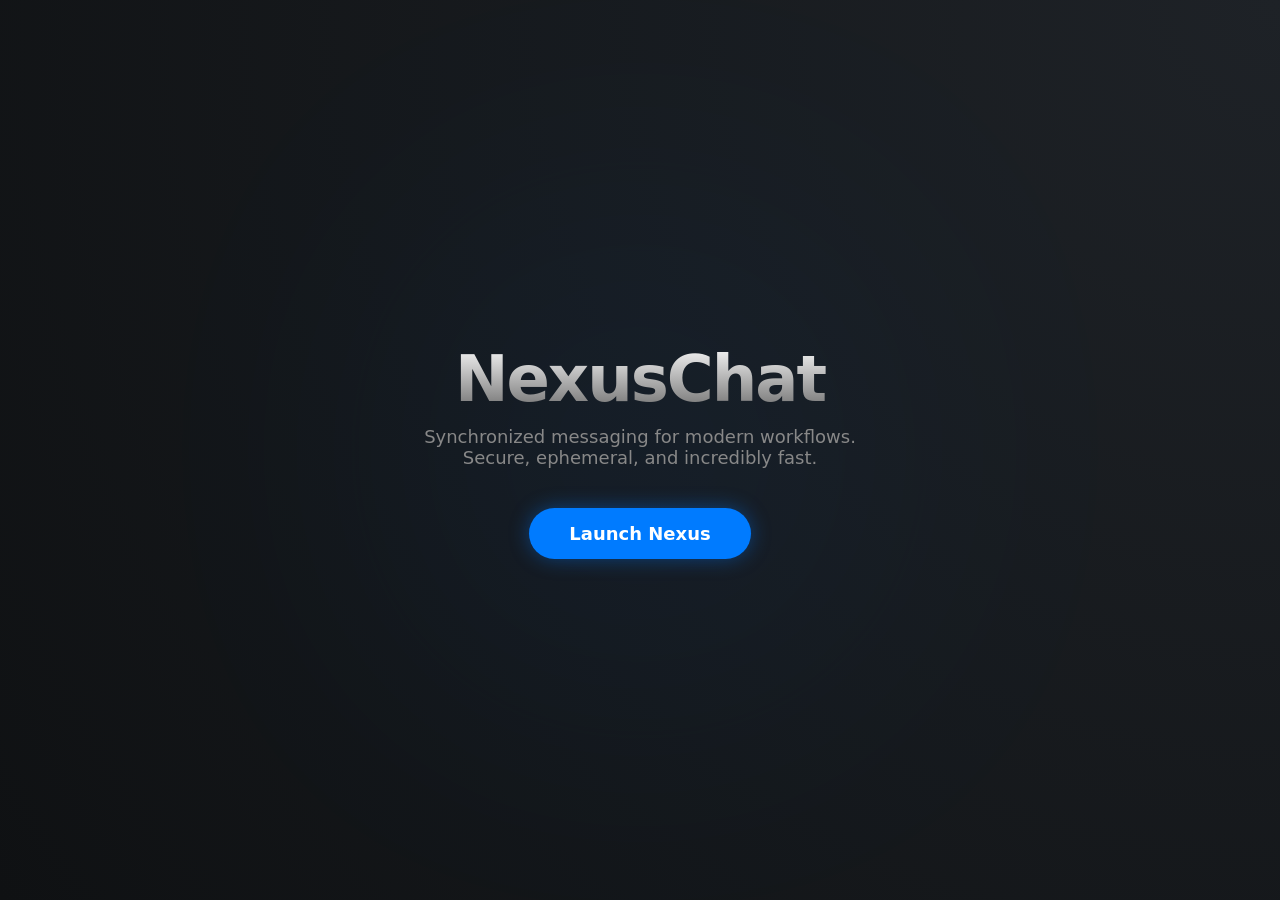
<file: templates/index.html>
<!DOCTYPE html>
<html lang="en">
<head>
    <meta charset="UTF-8">
    <meta name="viewport" content="width=device-width, initial-scale=1.0">
    <title>NexusChat | Real-Time Messaging</title>
    <style>
        :root { --bg: #0f1113; --accent: #007bff; --text: #ffffff; }
        body { 
            font-family: 'Segoe UI', system-ui, sans-serif; 
            background: radial-gradient(circle at top right, #1e2227, var(--bg));
            color: var(--text); 
            margin: 0; 
            display: flex; 
            justify-content: center; 
            align-items: center; 
            height: 100vh; 
            overflow: hidden;
        }
        .hero { text-align: center; z-index: 2; }
        .hero h1 { 
            font-size: 64px; 
            margin: 0; 
            background: linear-gradient(to bottom, #fff, #666);
            -webkit-background-clip: text;
            -webkit-text-fill-color: transparent;
            letter-spacing: -2px;
        }
        .hero p { color: #888; font-size: 18px; margin-top: 10px; max-width: 500px; }
        .cta-container { margin-top: 40px; }
        .btn-launch { 
            padding: 15px 40px; 
            background: var(--accent); 
            color: white; 
            text-decoration: none; 
            border-radius: 50px; 
            font-weight: 600; 
            font-size: 18px;
            box-shadow: 0 0 20px rgba(0, 123, 255, 0.4);
            transition: transform 0.2s, box-shadow 0.2s;
            display: inline-block;
        }
        .btn-launch:hover { 
            transform: translateY(-3px); 
            box-shadow: 0 0 30px rgba(0, 123, 255, 0.6); 
        }
        /* Decorative background glow */
        .glow {
            position: absolute;
            width: 400px;
            height: 400px;
            background: var(--accent);
            filter: blur(150px);
            opacity: 0.1;
            border-radius: 50%;
            top: 50%;
            left: 50%;
            transform: translate(-50%, -50%);
            z-index: 1;
        }
    </style>
</head>
<body>
    <div class="glow"></div>
    <div class="hero">
        <h1>NexusChat</h1>
        <p>Synchronized messaging for modern workflows. Secure, ephemeral, and incredibly fast.</p>
        <div class="cta-container">
            <a href="/login" class="btn-launch">Launch Nexus</a>
        </div>
    </div>
</body>
</html>
</file>
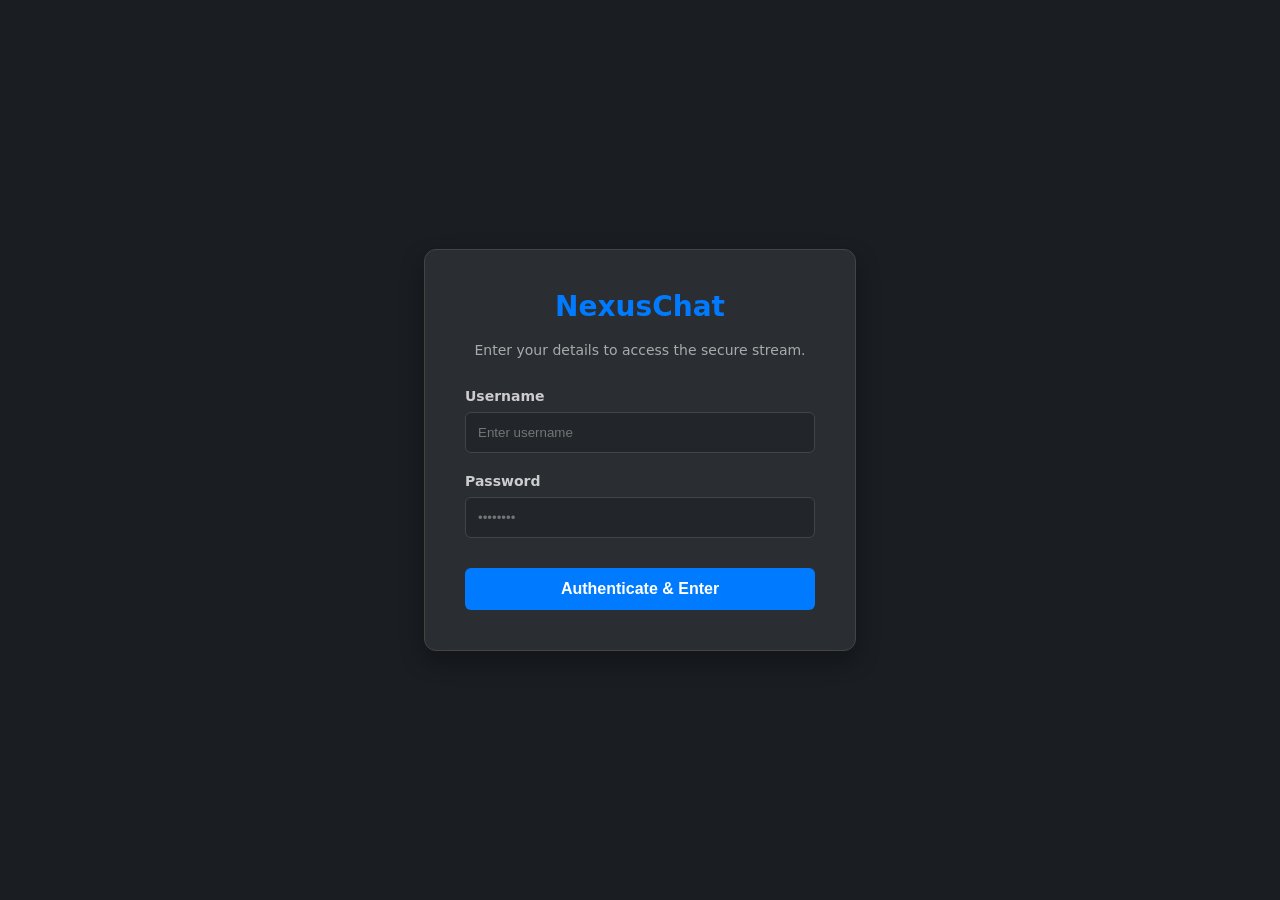
<file: templates/login.html>
<!DOCTYPE html>
<html lang="en">
<head>
    <meta charset="UTF-8">
    <meta name="viewport" content="width=device-width, initial-scale=1.0">
    <title>NexusChat - Secure Entry</title>
    <style>
        :root { --bg: #1a1d21; --card-bg: #2a2e33; --text: #f4f7f6; --accent: #007bff; --border: #444; }
        body { font-family: 'Segoe UI', system-ui, sans-serif; background: var(--bg); color: var(--text); display: flex; justify-content: center; align-items: center; height: 100vh; margin: 0; }
        .login-card { background: var(--card-bg); padding: 40px; border-radius: 12px; box-shadow: 0 10px 25px rgba(0,0,0,0.3); border: 1px solid var(--border); width: 350px; text-align: center; }
        h1 { margin-top: 0; font-size: 28px; color: var(--accent); }
        p { color: #aaa; margin-bottom: 30px; font-size: 14px; }
        .input-group { text-align: left; margin-bottom: 20px; }
        label { display: block; margin-bottom: 8px; font-weight: 600; font-size: 14px; color: #ccc; }
        input { width: 100%; padding: 12px; background: rgba(0,0,0,0.2); border: 1px solid var(--border); border-radius: 6px; color: var(--text); box-sizing: border-box; outline: none; }
        input:focus { border-color: var(--accent); }
        button { width: 100%; padding: 12px; background: var(--accent); color: white; border: none; border-radius: 6px; font-weight: bold; cursor: pointer; transition: background 0.2s; font-size: 16px; margin-top: 10px; }
        button:hover { background: #0056b3; }
    </style>
</head>
<body>
    <div class="login-card">
        <h1>NexusChat</h1>
        <p>Enter your details to access the secure stream.</p>
        <form action="/login" method="POST">
            <div class="input-group">
                <label for="username">Username</label>
                <input type="text" id="username" name="username" placeholder="Enter username" required>
            </div>
            <div class="input-group">
                <label for="password">Password</label>
                <input type="password" id="password" name="password" placeholder="••••••••" required>
            </div>
            <button type="submit">Authenticate & Enter</button>
        </form>
    </div>
</body>
</html>
</file>
